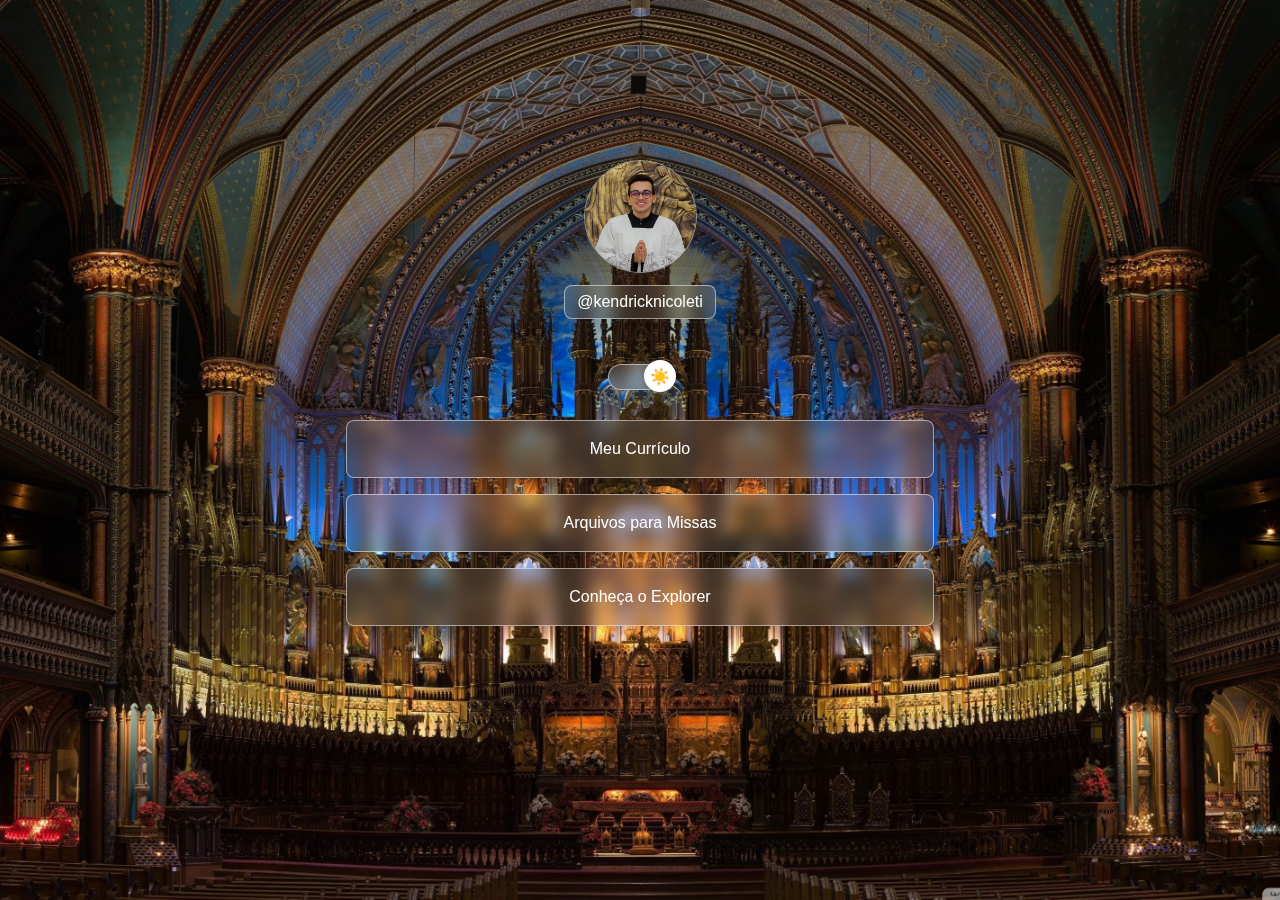
<file: index.html>
<!--
Este é o arquivo index.html principal do site, que serve como a página inicial ou "Suite".
Ele exibe um avatar, um alternador de tema (claro/escuro) e uma lista de links.
-->
<!DOCTYPE html>
<html lang="pt-br">
<head>
    <meta charset="UTF-8">
    <!-- Define a codificação de caracteres para UTF-8, garantindo que os caracteres especiais sejam exibidos corretamente. -->
    <meta http-equiv="X-UA-Compatible" content="IE=edge">
    <!-- Garante a compatibilidade com as versões mais recentes do Internet Explorer. -->
    <meta name="viewport" content="width=device-width, initial-scale=1.0">
    <!-- Configura a viewport para garantir que a página seja responsiva e se adapte a diferentes tamanhos de tela. -->
    <title>Suite</title>
    <!-- Define o título da página que aparece na aba do navegador. -->
    <!-- Content Security Policy aprimorada -->
    <meta http-equiv="Content-Security-Policy" content="
        default-src 'self';
        img-src 'self' https://via.placeholder.com;
        style-src 'self' https://fonts.googleapis.com;
        font-src 'self' https://fonts.gstatic.com;
        script-src 'self';
        object-src 'none';
        base-uri 'self';
        frame-ancestors 'none';
    ">
    <!-- Define a Política de Segurança de Conteúdo (CSP) para proteger contra ataques como XSS, especificando as fontes permitidas para diferentes tipos de recursos. -->
    <!-- Subresource Integrity para fontes externas -->
    <link rel="stylesheet"
          href="https://fonts.googleapis.com/css2?family=Oswald:wght@200..700&family=Ysabeau+SC:wght@1..1000&display=swap"
          integrity="sha384-xxxxxxxxxxxxxxxxxxxxxxxxxxxxxxxxxxxxxxxxxxxxxxxxxxxxxxxxxxxxxxxx"
          crossorigin="anonymous">
    <!-- Link para importar fontes do Google Fonts (\'Oswald\' e \'Ysabeau SC\') com Subresource Integrity (SRI) para garantir a integridade do recurso. -->
    <script src="./src/scripts/main/icon-loader.js"></script>
    <!-- Inclui o arquivo JavaScript para o favicon. -->
    <link rel="stylesheet" href="./pages/suite/suite.css">
    <!-- Link para o arquivo CSS específico da página Suite. -->
    <link rel="stylesheet" href="./src/styles/modes.css">
    <!-- Link para o arquivo CSS de modos (claro/escuro). -->
    <link rel="preconnect" href="https://fonts.googleapis.com" crossorigin>
    <!-- Pré-conecta ao domínio do Google Fonts para otimizar o carregamento das fontes. -->
    <link rel="preconnect" href="https://fonts.gstatic.com" crossorigin>
    <!-- Pré-conecta ao domínio do Google Fonts para otimizar o carregamento das fontes. -->
</head>
<body>
    <!-- Container principal que centraliza o conteúdo na página -->
    <div class="container">
        <!-- Seção do Avatar -->
        <div class="avatar">
            <!-- Imagem do Avatar -->
            <div class="avatar-img">
                <img src="./database/avatar/avatar.jpg" alt="Avatar" referrerpolicy="no-referrer">
                <!-- Imagem do avatar do usuário. O atributo referrerpolicy=\


no-referrer\" evita que o navegador envie informações de referência ao carregar a imagem. -->
            </div>
            <!-- Nome do usuário/perfil -->
            <div class="avatar-name link-item">@kendricknicoleti</div>
            <!-- Exibe o nome de usuário ou perfil, estilizado como um item de link. -->
        </div>

        <!-- Seção do Switch (alternador de tema) -->
        <div class="switch">
            <!-- Fundo do switch -->
            <div class="switch-bg"></div>
            <!-- Botão de alternância do switch -->
            <div class="switch-toggle">
                <!-- Ícones de sol e lua para indicar o tema -->
                <div class="switch-icon">
                    <span class="icon-moon">☀️</span>
                    <!-- Ícone de sol, visível no modo claro. -->
                    <span class="icon-sun">🌙</span>
                    <!-- Ícone de lua, visível no modo escuro. -->
                </div>
            </div>
        </div>

        <!-- Seção de Links -->
        <div class="links">
            <!-- Item de link para o currículo -->
            <div class="link-item">Meu Currículo</div>
            <!-- Um item de link genérico, que pode ser clicável e levar a uma página de currículo. -->
            <!-- Item de link para arquivos de missas -->
            <div class="link-item">Arquivos para Missas</div>
            <!-- Outro item de link, possivelmente para recursos relacionados a missas. -->
            <!-- Item de link para o Explorer -->
            <div class="link-item">Conheça o Explorer</div>
            <!-- Mais um item de link, que pode direcionar para uma página de exploração ou descoberta. -->
        </div>

    </div>
    <!-- Script JavaScript para a funcionalidade da página, como a alternância de tema -->
    <script src="./pages/suite/suite.js"></script>
    <!-- Inclui o arquivo JavaScript que contém a lógica para a funcionalidade da página, como a alternância entre modos claro e escuro. -->
</body>
</html>
</file>
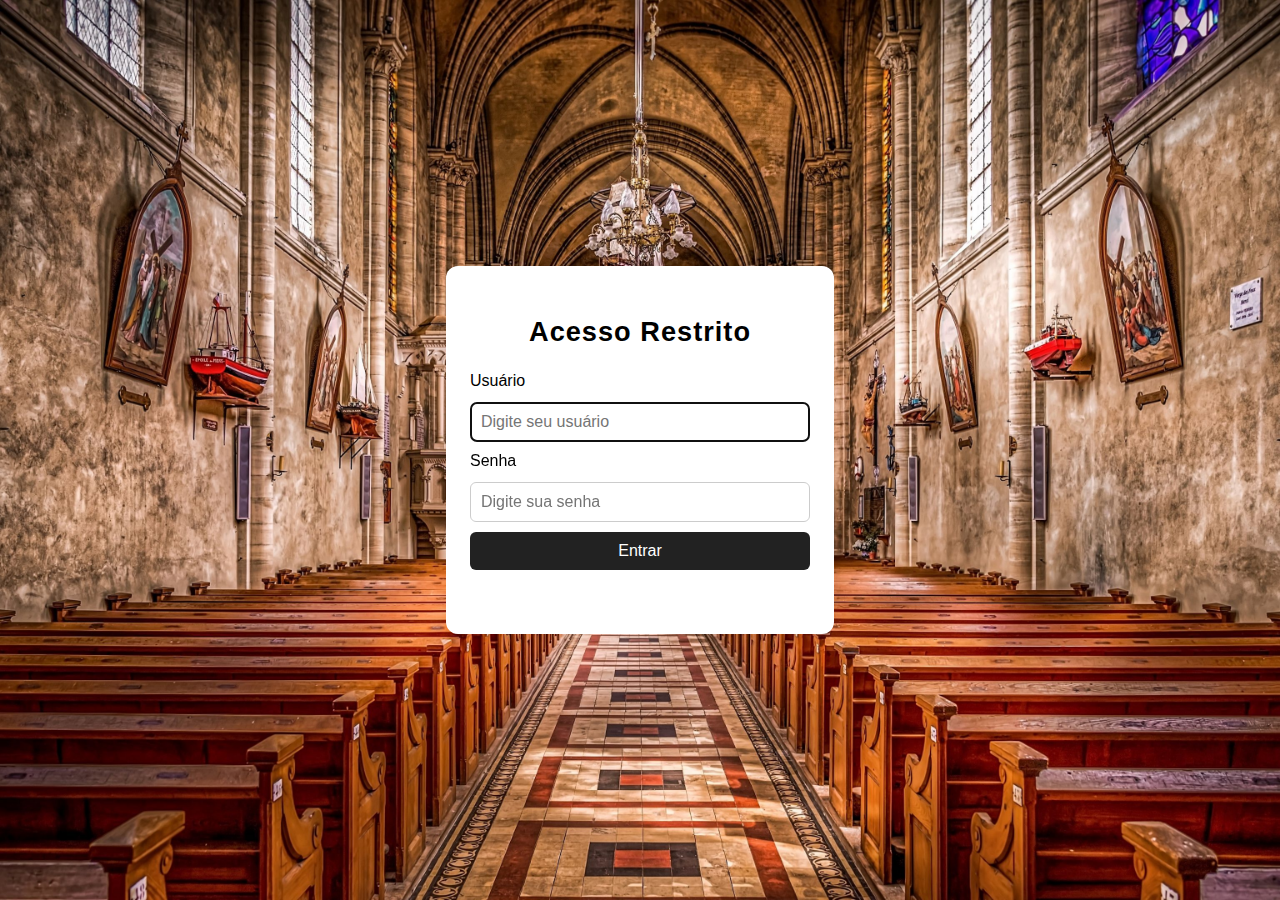
<file: pages/login.html>
<!--
Este é o arquivo index.html da página de login.
Ele contém a estrutura HTML do formulário de login, incluindo campos para usuário e senha, e um botão de submissão.
Também faz a inclusão dos arquivos CSS e JavaScript necessários para o funcionamento e estilo da página.
-->
<!DOCTYPE html>
<html lang="pt-br">
<head>
    <meta charset="UTF-8">
    <!-- Define a codificação de caracteres para UTF-8, garantindo que os caracteres especiais sejam exibidos corretamente. -->
    <title>Login</title>
    <!-- Define o título da página que aparece na aba do navegador. -->
    <meta name="viewport" content="width=device-width, initial-scale=1.0">
    <!-- Configura a viewport para garantir que a página seja responsiva e se adapte a diferentes tamanhos de tela. -->
    <!-- Scripts e estilos padrão -->
    <script src="../../src/scripts/main/icon-loader.js"></script>
    <!-- Inclui o arquivo JavaScript para o favicon. -->
    <link rel="stylesheet" href="../../src/styles/modes.css">
    <!-- Link para o arquivo CSS de modos (claro/escuro). -->
    <link rel="stylesheet" href="./login/login.css">
    <!-- Link para o arquivo CSS específico da página de login. -->
</head>
<body>
    <div class="login-container">
        <!-- Contêiner principal para o formulário de login. -->
        <h1 class="login-title">Acesso Restrito</h1>
        <!-- Título da página de login. -->
        <form id="loginForm" autocomplete="off">
            <!-- Formulário de login com ID para manipulação via JavaScript e autocomplete desativado. -->
            <label for="username">Usuário</label>
            <!-- Rótulo para o campo de usuário. -->
            <input type="text" id="username" name="username" placeholder="Digite seu usuário" required autofocus>
            <!-- Campo de entrada para o nome de usuário, com placeholder, obrigatório e com foco automático. -->
            <label for="password">Senha</label>
            <!-- Rótulo para o campo de senha. -->
            <input type="password" id="password" name="password" placeholder="Digite sua senha" required>
            <!-- Campo de entrada para a senha, com placeholder e obrigatório. -->
            <button type="submit">Entrar</button>
            <!-- Botão de submissão do formulário. -->
            <div id="loginError" class="error"></div>
            <!-- Div para exibir mensagens de erro de login. -->
        </form>
    </div>
    <script src="./login/login.js"></script>
    <!-- Inclui o arquivo JavaScript com a lógica de autenticação do login. -->
</body>
</html>
</file>
<file: pages/suite/suite.css>
/*
Este arquivo CSS (styles.css) define os estilos visuais para a página "Suite".
Ele controla o layout, cores, fontes e a aparência de elementos como o avatar, links e o switch de tema.
Também inclui estilos para o modo escuro e responsividade.
*/

/* Estilos globais para o HTML e o corpo da página */
html, body {
    height: 100%; /* Garante que o HTML e o corpo ocupem 100% da altura da viewport */
    width: 100%;  /* Garante que o HTML e o corpo ocupem 100% da largura da viewport */
}

body {
    background-color: #ffffff; /* Cor de fundo padrão: branco */
    color: #000000; /* Cor do texto padrão: preto */
    font-family: 'Oswald', sans-serif; /* Define a fonte principal para o corpo do texto */
    display: flex; /* Usa flexbox para layout */
    justify-content: center; /* Centraliza o conteúdo horizontalmente */
    align-items: center; /* Centraliza o conteúdo verticalmente */
    height: 100vh; /* Ocupa 100% da altura da viewport */
    margin: 0; /* Remove margens padrão do corpo */
}

/* Estilos para o contêiner principal que envolve todo o conteúdo */
.container {
    display: flex; /* Usa flexbox para layout */
    flex-direction: column; /* Organiza os itens em coluna */
    align-items: center; /* Centraliza os itens horizontalmente dentro do contêiner */
}

/* Estilos para a seção do avatar */
.avatar {
    width: 588px; /* Largura fixa para a seção do avatar */
    height: 192px; /* Altura fixa para a seção do avatar */
    padding: 24px; /* Preenchimento interno */
    display: flex; /* Usa flexbox para layout */
    flex-direction: column; /* Organiza os itens em coluna */
    justify-content: flex-start; /* Alinha os itens ao início do contêiner */
    align-items: center; /* Centraliza os itens horizontalmente */
    gap: 8px; /* Espaçamento entre os itens */
}

/* Estilos para o contêiner da imagem do avatar */
.avatar-img {
    width: 112px; /* Largura da imagem */
    height: 112px; /* Altura da imagem */
    padding-bottom: 1px; /* Pequeno preenchimento na parte inferior */
    display: flex; /* Usa flexbox para centralizar a imagem */
    justify-content: center; /* Centraliza a imagem horizontalmente */
    align-items: center; /* Centraliza a imagem verticalmente */
}

/* Estilos para a imagem do avatar */
.avatar-img img {
    width: 112px; /* Largura da imagem */
    height: 111px; /* Altura da imagem */
    border-radius: 9999px; /* Torna a imagem completamente circular */
    border: 1.5px solid #00000080; /* Borda semitransparente preta */
}

/* Estilos para o nome do avatar */
.avatar-name {
    font-size: 16px; /* Tamanho da fonte */
    font-weight: 400; /* Peso da fonte */
}

/* Estilos adicionais para o nome do avatar quando ele também é um item de link */
.avatar-name.link-item {
    align-self: center;      /* Centraliza e impede de ocupar toda a largura */
    padding: 4px 12px;       /* Menos espaço interno */
    margin-top: 4px; /* Margem superior */
    font-size: 16px; /* Tamanho da fonte */
}

/* Deixa o @kendricknicoleti branco no modo claro */
body:not(.dark-mode) .avatar-name.link-item {
    color: #fff; /* Cor do texto branco quando não está no modo escuro */
}

/* Estilos para o componente de switch (alternador de tema) */
.switch {
    width: 64px; /* Largura do switch */
    height: 40px; /* Altura do switch */
    position: relative; /* Posição relativa para posicionar elementos filhos */
    border-radius: 999px; /* Borda arredondada */
    margin-top: -20px; /* Ajusta a posição vertical para sobrepor um pouco */
}

/* Estilos para o fundo do switch */
.switch-bg {
    width: 64px; /* Largura do fundo */
    height: 24px; /* Altura do fundo */
    position: absolute; /* Posição absoluta dentro do switch */
    top: 8px; /* Posição a partir do topo */
    background: #0000001a; /* Fundo semitransparente preto */
    border-radius: 9999px; /* Borda arredondada */
    border: 1px solid #00000080; /* Borda semitransparente preta */
    backdrop-filter: blur(8px); /* Efeito de desfoque no fundo */
}

/* Estilos para o botão de alternância (o círculo que se move) */
.switch-toggle {
    width: 32px; /* Largura do botão */
    height: 32px; /* Altura do botão */
    position: absolute; /* Posição absoluta dentro do switch */
    top: 4px; /* Posição a partir do topo */
    left: 4px; /* Posição a partir da esquerda */
    background: #000000; /* Cor de fundo preta */
    box-shadow: 0px 2px 8px #00000040; /* Sombra */
    border-radius: 9999px; /* Borda arredondada (círculo) */
    display: flex; /* Usa flexbox para centralizar o ícone */
    justify-content: center; /* Centraliza o ícone horizontalmente */
    align-items: center; /* Centraliza o ícone verticalmente */
    transition: transform 0.3s, background-color 0.3s; /* Transição suave para movimento e cor */
}

/* Classe para mover o botão de alternância para a direita (modo escuro) */
.switch-toggle-right {
    transform: translateX(32px); /* Move o botão 32px para a direita */
}

/* Estilos para o contêiner dos ícones de sol e lua */
.switch-icon {
    width: 16px; /* Largura do ícone */
    height: 16px; /* Altura do ícone */
    display: flex; /* Usa flexbox para centralizar o ícone */
    justify-content: center; /* Centraliza o ícone horizontalmente */
    align-items: center; /* Centraliza o ícone verticalmente */
}

/* Estilos para os ícones de sol e lua (escondidos por padrão) */
.icon-sun, .icon-moon {
    font-size: 16px; /* Tamanho da fonte do ícone */
    display: none; /* Esconde ambos os ícones por padrão */
}

/* Exibe o ícone do sol quando não está no modo escuro */
body:not(.dark-mode) .icon-sun {
    display: block; /* Exibe o ícone do sol */
}

/* Exibe o ícone da lua quando está no modo escuro */
body.dark-mode .icon-moon {
    display: block; /* Exibe o ícone da lua */
}

/* Estilos para a seção de links */
.links {
    width: 588px; /* Largura fixa para a seção de links */
    height: 320px; /* Altura fixa para a seção de links */
    padding: 24px; /* Preenchimento interno */
    display: flex; /* Usa flexbox para layout */
    flex-direction: column; /* Organiza os itens em coluna */
    justify-content: flex-start; /* Alinha os itens ao início do contêiner */
    align-items: flex-start; /* Alinha os itens ao início horizontalmente */
    gap: 16px; /* Espaçamento entre os itens */
}

/* Estilos para cada item de link */
.link-item {
    align-self: stretch; /* Faz com que o item ocupe toda a largura disponível */
    color: #fff !important; /* Cor do texto branco (com !important para garantir) */
    padding: 16px 24px; /* Preenchimento interno */
    background: #0000001a; /* Fundo semitransparente preto */
    border-radius: 8px; /* Borda arredondada */
    border: 1px solid #00000080; /* Borda semitransparente preta */
    backdrop-filter: blur(8px); /* Efeito de desfoque no fundo */
    display: flex; /* Usa flexbox para centralizar o conteúdo */
    justify-content: center; /* Centraliza o conteúdo horizontalmente */
    align-items: center; /* Centraliza o conteúdo verticalmente */
    gap: 8px; /* Espaçamento entre os itens */
    font-size: 16px; /* Tamanho da fonte */
    font-weight: 500; /* Peso da fonte */
    line-height: 24px; /* Altura da linha */
    word-wrap: break-word; /* Quebra de palavra */
    text-align: center; /* Alinhamento do texto centralizado */
    transition: background-color 0.3s, color 0.3s; /* Transição suave para fundo e cor */
}

/* Estilos quando um item de link está ativo (clicado) no modo claro */
.link-item:active {
    background: #00000033; /* Fundo mais escuro */
}

/* Estilos quando um item de link está ativo (clicado) no modo escuro */
body.dark-mode .link-item:active {
    background: #ffffff33; /* Fundo mais claro */
}

/* Estilos para o rodapé (não presente no HTML atual, mas definido no CSS) */
.footer {
    width: 588px; /* Largura do rodapé */
    height: 72px; /* Altura do rodapé */
    padding: 24px; /* Preenchimento interno */
    display: flex; /* Usa flexbox para layout */
    justify-content: center; /* Centraliza o conteúdo horizontalmente */
    align-items: center; /* Centraliza o conteúdo verticalmente */
    gap: 8px; /* Espaçamento entre os itens */
}

/* Estilos para links no rodapé */
.footer-link {
    text-decoration: underline; /* Sublinha o texto */
}

/* Estilos para o corpo da página quando está no modo escuro */
body.dark-mode {
    background-color: #000000; /* Fundo preto */
    color: #ffffff; /* Texto branco */
}

/* Estilos para a borda da imagem do avatar no modo escuro */
body.dark-mode .avatar-img img {
    border: 1.5px solid #ffffff80; /* Borda semitransparente branca */
}

/* Estilos para o fundo do switch no modo escuro */
body.dark-mode .switch-bg {
    background: #ffffff1a; /* Fundo semitransparente branco */
    border: 1px solid #ffffff80; /* Borda semitransparente branca */
}

/* Estilos para o botão de alternância no modo escuro */
body.dark-mode .switch-toggle {
    background: #ffffff; /* Fundo branco */
    transform: translateX(32px); /* Move o botão para a direita */
}

/* Estilos para os itens de link no modo escuro */
body.dark-mode .link-item {
    background: #ffffff1a; /* Fundo semitransparente branco */
    border: 1px solid #ffffff80; /* Borda semitransparente branca */
}

/* Estilos básicos para formulários (não presentes no HTML atual, mas definidos no CSS) */
form {
    display: flex; /* Usa flexbox para layout */
    flex-direction: column; /* Organiza os itens em coluna */
    gap: 8px; /* Espaçamento entre os itens */
}

label {
    font-size: 14px; /* Tamanho da fonte para rótulos */
}

input {
    padding: 8px; /* Preenchimento interno para campos de entrada */
    font-size: 14px; /* Tamanho da fonte para campos de entrada */
}

button {
    padding: 8px; /* Preenchimento interno para botões */
    font-size: 14px; /* Tamanho da fonte para botões */
    cursor: pointer; /* Cursor de ponteiro ao passar sobre o botão */
}

/* Move o botão do switch para a esquerda no modo claro */
body:not(.dark-mode) .switch-toggle {
    transform: translateX(-5px); /* Move o botão 5px para a esquerda */
}

/* Media query para telas com largura máxima de 1000px (responsividade) */
@media (max-width: 1000px) {
    .links {
        width: 50%; /* Reduz a largura da seção de links */
        padding: 16px; /* Ajusta o preenchimento */
    }

    .link-item {
        padding: 12px 16px; /* Ajusta o preenchimento dos itens de link */
        font-size: 14px; /* Reduz o tamanho da fonte dos itens de link */
    }
    .container {
        width: 100vw;
        max-width: 100vw;
        min-width: 0;
        padding: 8px 0;
        margin: 0;
        border-radius: 0;
        box-shadow: none;
    }
    .avatar,
    .links,
    .footer {
        width: 75vw;
        max-width: 100vw;
        min-width: 0;
        padding-left: 0;
        padding-right: 0;
    }
}
</file>
<file: src/styles/modes.css>
/*
Este arquivo CSS (modes.css) é responsável por definir os estilos de fundo para os modos claro e escuro do site.
Ele aplica diferentes imagens de fundo dependendo da classe presente no elemento <body>.
Também inclui estilos para otimização em dispositivos móveis.
*/

/* 
  Modo Claro:
  Aplica uma imagem de fundo quando o body NÃO possui a classe 'dark-mode'.
  O caminho da imagem é relativo a este arquivo.
*/
body:not(.dark-mode) {
    background-image: url("../../database/templates/light_mode.jpg"); /* Define a imagem de fundo para o modo claro */
    background-size: cover; /* Redimensiona a imagem para cobrir todo o elemento */
    background-position: center; /* Centraliza a imagem de fundo */
    background-repeat: no-repeat; /* Evita que a imagem de fundo se repita */
    background-attachment: fixed; /* Fixa a imagem de fundo na viewport durante a rolagem */
}

/* 
  Modo Escuro:
  Aplica uma imagem de fundo quando o body possui a classe 'dark-mode'.
*/
body.dark-mode {
    background-image: url("../../database/templates/dark_mode.jpg"); /* Define a imagem de fundo para o modo escuro */
    background-size: cover; /* Redimensiona a imagem para cobrir todo o elemento */
    background-position: center; /* Centraliza a imagem de fundo */
    background-repeat: no-repeat; /* Evita que a imagem de fundo se repita */
    background-attachment: fixed; /* Fixa a imagem de fundo na viewport durante a rolagem */
}

/* Plano de fundo padrão para desktop */
body {
    background: linear-gradient(135deg, #f5f7fa 0%, #c3cfe2 100%); /* Define um gradiente linear como fundo padrão */
    background-attachment: fixed; /* Fixa o fundo na viewport */
    background-size: cover; /* Garante que o fundo cubra toda a área */
    min-height: 100vh; /* Garante que o corpo tenha pelo menos 100% da altura da viewport */
}

/* Otimização para mobile */
@media (max-width: 600px) {
    body {
        background-attachment: scroll; /* Altera o anexo do fundo para rolagem em dispositivos móveis (corrige erro) */
        background-size: cover; /* Garante que o fundo cubra toda a área */
        background-position: center; /* Centraliza a imagem de fundo */
        background-repeat: no-repeat; /* Evita que a imagem de fundo se repita */
    }
    .container {
        padding: 12px; /* Ajusta o preenchimento do contêiner */
        margin: 0; /* Remove margens do contêiner */
        border-radius: 0; /* Remove o arredondamento da borda */
        box-shadow: none; /* Remove a sombra */
    }
}
</file>
<file: pages/login/login.css>
/*
Este arquivo CSS (styles.css) define os estilos visuais para a página de login.
Ele controla o layout, cores, fontes e a aparência dos elementos do formulário de login.
*/

/* Estilos para o corpo da página */
body {
    font-family: 'Oswald', Arial, sans-serif; /* Define a família da fonte */
    background: #f5f5f5; /* Cor de fundo clara para a página */
    margin: 0; /* Remove margens padrão do corpo */
    min-height: 100vh; /* Garante que o corpo ocupe pelo menos 100% da altura da viewport */
    display: flex; /* Usa flexbox para centralizar o conteúdo */
    align-items: center; /* Centraliza verticalmente os itens flexíveis */
    justify-content: center; /* Centraliza horizontalmente os itens flexíveis */
}

/* Estilos para o contêiner principal do formulário de login */
.login-container {
    width: 340px; /* Largura fixa do contêiner */
    padding: 32px 24px; /* Espaçamento interno */
    background: #fff; /* Cor de fundo branca */
    border-radius: 12px; /* Borda arredondada */
    box-shadow: 0 2px 16px #0001; /* Sombra suave para dar profundidade */
    display: flex; /* Usa flexbox para organizar os elementos internos */
    flex-direction: column; /* Organiza os itens em coluna */
    align-items: center; /* Centraliza os itens horizontalmente */
}

/* Estilos para o título do formulário de login */
.login-title {
    margin-bottom: 24px; /* Margem inferior */
    font-size: 1.7em; /* Tamanho da fonte */
    font-weight: 700; /* Peso da fonte (negrito) */
    letter-spacing: 1px; /* Espaçamento entre as letras */
}

/* Estilos para o formulário */
form {
    width: 100%; /* Ocupa 100% da largura do contêiner pai */
    display: flex; /* Usa flexbox para organizar os elementos */
    flex-direction: column; /* Organiza os itens em coluna */
    gap: 10px; /* Espaçamento entre os elementos do formulário */
}

/* Estilos para os rótulos (labels) dos campos */
label {
    font-size: 1em; /* Tamanho da fonte */
    margin-bottom: 2px; /* Margem inferior */
}

/* Estilos para os campos de entrada (inputs) */
input {
    padding: 10px; /* Espaçamento interno */
    font-size: 16px; /* Tamanho da fonte */
    border-radius: 6px; /* Borda arredondada */
    border: 1px solid #ccc; /* Borda sólida cinza */
}

/* Estilos para o botão de submissão */
button {
    padding: 10px; /* Espaçamento interno */
    font-size: 16px; /* Tamanho da fonte */
    border-radius: 6px; /* Borda arredondada */
    border: none; /* Remove a borda padrão */
    background: #222; /* Cor de fundo escura */
    color: #fff; /* Cor do texto branca */
    cursor: pointer; /* Altera o cursor para indicar que é clicável */
    transition: background 0.2s; /* Transição suave para a cor de fundo */
}

/* Estilos para o botão de submissão quando o mouse passa por cima */
button:hover {
    background: #444; /* Altera a cor de fundo para um tom mais claro */
}

/* Estilos para a mensagem de erro */
.error {
    color: red; /* Cor do texto vermelha */
    font-size: 14px; /* Tamanho da fonte */
    min-height: 18px; /* Altura mínima para evitar que o layout mude quando a mensagem aparece */
    margin-top: 4px; /* Margem superior */
    text-align: center; /* Centraliza o texto */
}
</file>
